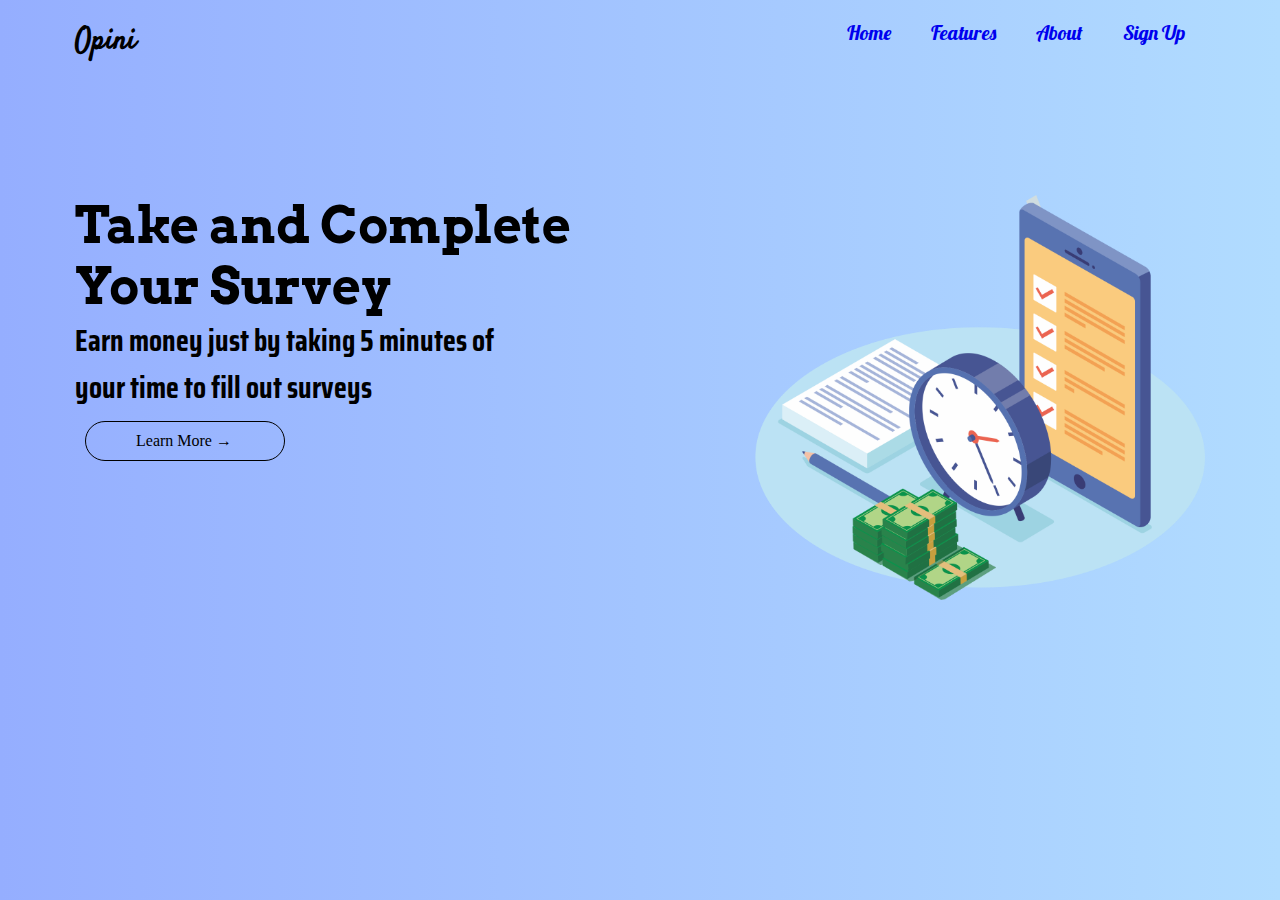
<file: index.html>
<!DOCTYPE html>
<html>
    <head>
        <title>Opini</title>
        <link rel="stylesheet" href="style.css">
        <link href="https://fonts.googleapis.com/css2?family=Comic+Neue:ital,wght@1,700&family=Dongle&family=Josefin+Sans:wght@500&family=Mochiy+Pop+P+One&family=Satisfy&display=swap" rel="stylesheet">
        <link href="https://fonts.googleapis.com/css2?family=Kanit:wght@200&family=Lobster&display=swap" rel="stylesheet">
        <link href="https://fonts.googleapis.com/css2?family=Arvo:ital,wght@1,700&family=Kanit:wght@200&family=Lobster&display=swap" rel="stylesheet">
        <link href="https://fonts.googleapis.com/css2?family=Arvo:ital,wght@1,700&family=Kanit:wght@200&family=Lobster&family=Saira+Condensed:wght@200&display=swap" rel="stylesheet">

    </head>
    <body>
        <nav>
            <p>Opini</p>
            <ul>
                <li><a href="#">Home</a></li>
                <li><a href="#">Features</a></li>
                <li><a href="#">About</a></li>
                <li><a href="#">Sign Up</a></li>
            </ul>
        </nav>
        <div class="thumbnail">
            <img src="img.png" alt="">
            <h1>Take and Complete <br>Your Survey</h1>
            <h5>Earn money just by taking 5 minutes of <br> your time to fill out surveys</h5>
            <div class="more">
                <a href="#">Learn More &#8594;</a>
            </div>
        </div>

    </body>
</html>
</file>
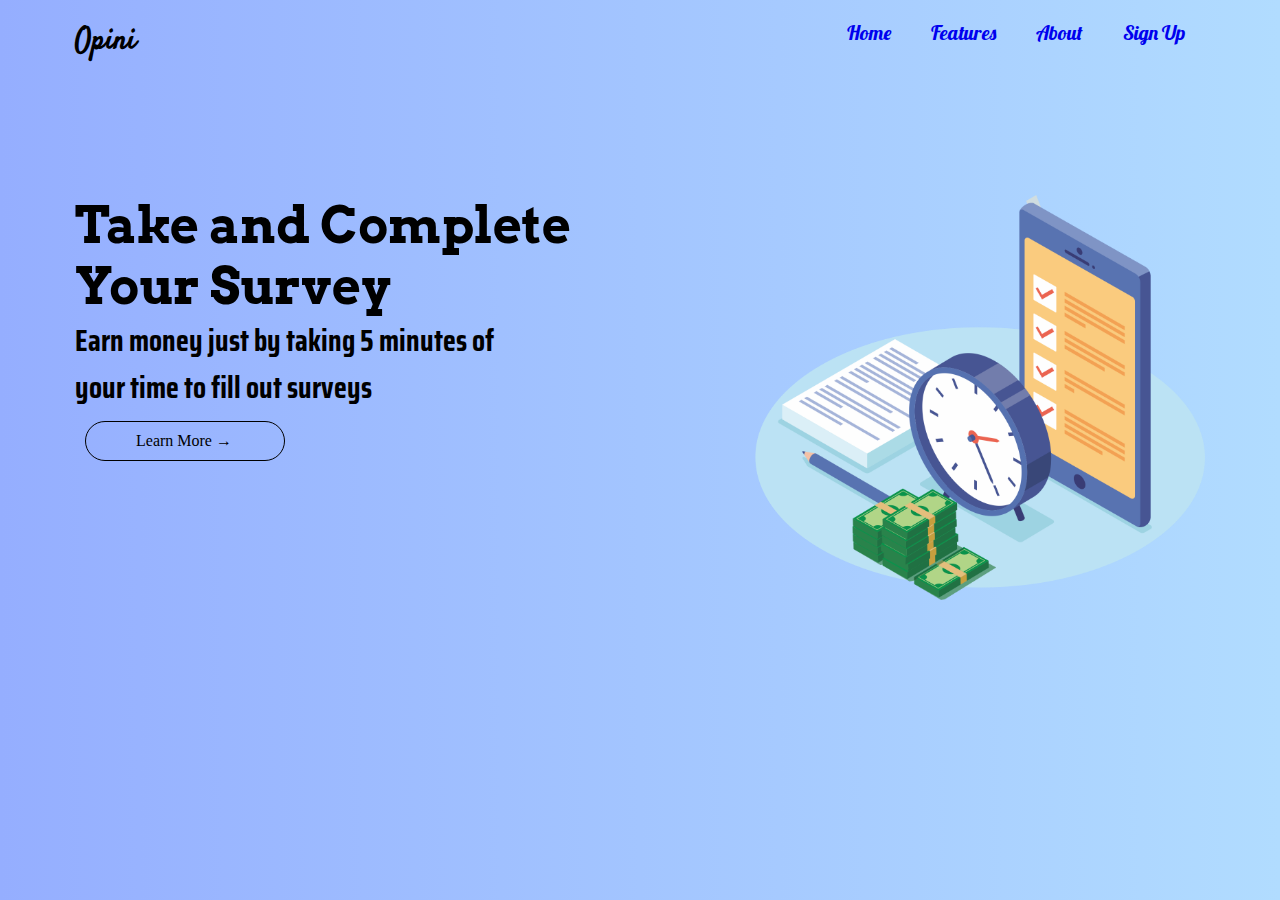
<file: main.html>
<!DOCTYPE html>
<html>
    <head>
        <title>Opini</title>
        <link rel="stylesheet" href="style.css">
        <link href="https://fonts.googleapis.com/css2?family=Comic+Neue:ital,wght@1,700&family=Dongle&family=Josefin+Sans:wght@500&family=Mochiy+Pop+P+One&family=Satisfy&display=swap" rel="stylesheet">
        <link href="https://fonts.googleapis.com/css2?family=Kanit:wght@200&family=Lobster&display=swap" rel="stylesheet">
        <link href="https://fonts.googleapis.com/css2?family=Arvo:ital,wght@1,700&family=Kanit:wght@200&family=Lobster&display=swap" rel="stylesheet">
        <link href="https://fonts.googleapis.com/css2?family=Arvo:ital,wght@1,700&family=Kanit:wght@200&family=Lobster&family=Saira+Condensed:wght@200&display=swap" rel="stylesheet">

    </head>
    <body>
        <nav>
            <p>Opini</p>
            <ul>
                <li><a href="#">Home</a></li>
                <li><a href="#">Features</a></li>
                <li><a href="#">About</a></li>
                <li><a href="#">Sign Up</a></li>
            </ul>
        </nav>
        <div class="thumbnail">
            <img src="img.png" alt="">
            <h1>Take and Complete <br>Your Survey</h1>
            <h5>Earn money just by taking 5 minutes of <br> your time to fill out surveys</h5>
            <div class="more">
                <a href="#">Learn More &#8594;</a>
            </div>
        </div>

    </body>
</html>
</file>
<file: style.css>
*{
    margin: 0;
    box-sizing: border-box;
}
body{
    background: linear-gradient(to right,rgb(149, 174, 255) , #b1dcff);
}
nav{
    display: flex;
    /* align-items: center; */
    justify-content: space-between;
    padding: 20px 75px;
    height: 70px;
}
nav p{
    float: left;
    font-family: 'Satisfy', cursive;
    font-weight: bold;
    font-size: 30px;
}
nav ul{
    float: right;
    list-style-type: none;
}
nav ul li{
    float: left;
}
nav ul li a{
    padding: 0 20px;
    font-size: 20px;
    text-decoration: none;
    font-family: 'Lobster', cursive;
}
nav ul li a:hover{
    color: red;
}
.thumbnail{
    padding: 75px;
    margin: 50px 0;
}
.thumbnail img{
    width: 450px;
    float: right;
}
.thumbnail h1{
    font-family: 'Arvo', serif;
    font-size: 50px;
}
.thumbnail h5{
    font-family: 'Saira Condensed', sans-serif;
    font-size: 30px;
}
.more{
    width:200px;
    border: 1px black solid;
    border-radius: 30px;
    padding: 10px 15px 10px 15px;
    margin: 10px;
    cursor: pointer;
}
.more:hover{
    background-color: rgb(240, 164, 0);
    transition: 0.5s;
}
.more a{
    color: black;
    margin: 20px;
    text-align: center;
    text-decoration: none;
    padding: 10px 15px 10px 15px;
}
</file>
